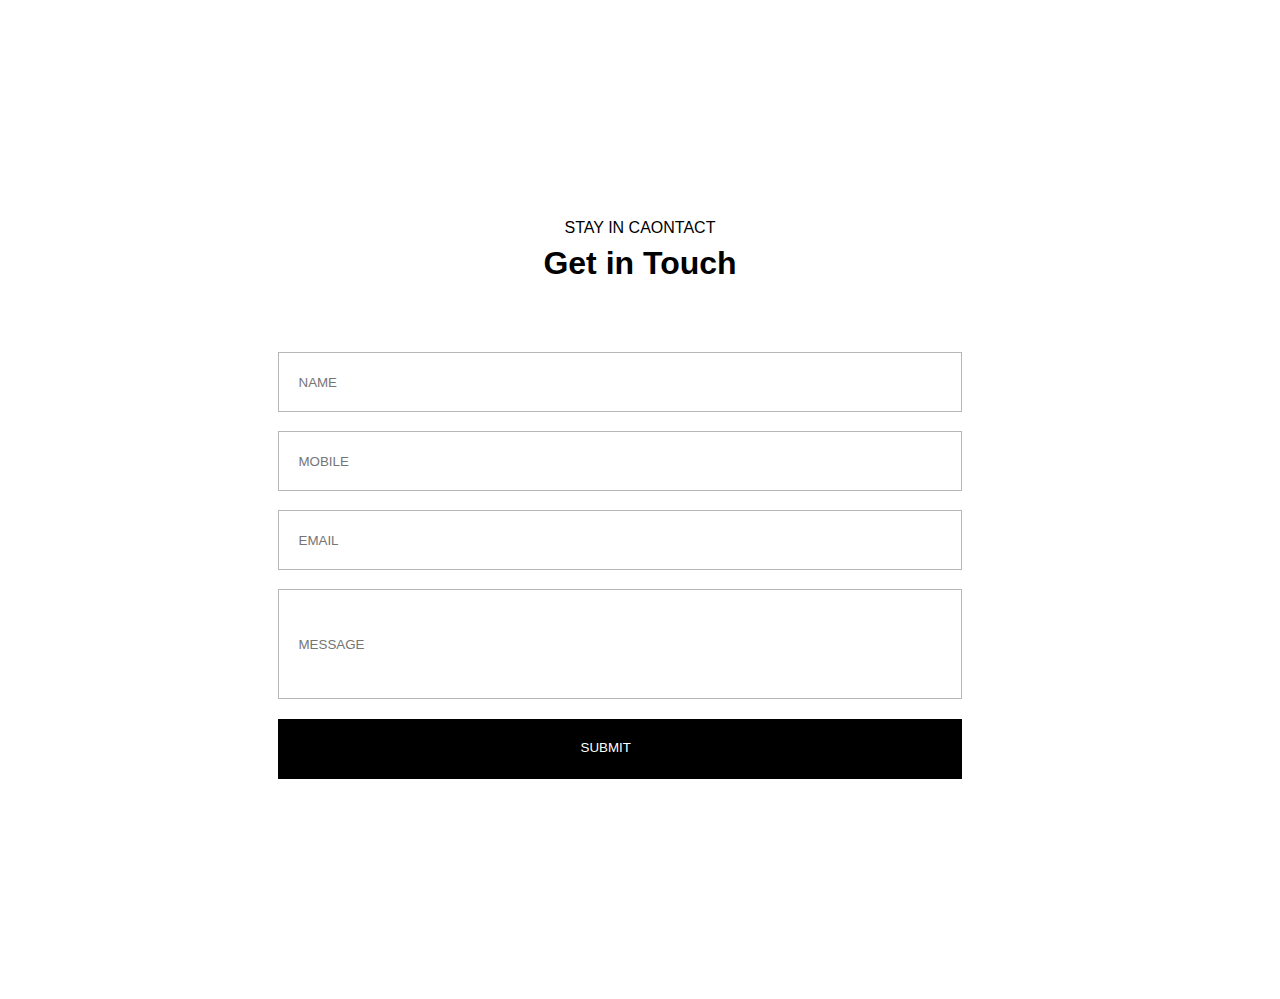
<file: homework/index.html>
<!DOCTYPE html>
<html lang="en">
  <head>
    <meta charset="UTF-8" />
    <meta name="viewport" content="width=device-width, initial-scale=1.0" />
    <title>Homework</title>
    <link rel="preconnect" href="https://fonts.googleapis.com" />
    <link rel="preconnect" href="https://fonts.gstatic.com" crossorigin />
    <link
      href="https://fonts.googleapis.com/css2?family=Quattrocento+Sans:ital,wght@0,400;0,700;1,400;1,700&display=swap"
      rel="stylesheet"
    />
    <link rel="preconnect" href="https://fonts.googleapis.com" />
    <link rel="preconnect" href="https://fonts.gstatic.com" crossorigin />
    <link
      href="https://fonts.googleapis.com/css2?family=Encode+Sans&display=swap"
      rel="stylesheet"
    />

    <link rel="stylesheet" href="./css/style.css" />
  </head>
  <body>
    <main>
      <div class="container">
        <p class="box__1">STAY IN CAONTACT</p>
        <h1 class="box__2">Get in Touch</h1>

        <form>
          <div class="forms">
            <input class="name__form" type="name" placeholder="NAME" />
            <input class="tel__form" type="tel" placeholder="MOBILE" />
            <input class="email__form" type="email" placeholder="EMAIL" />
            <input class="text__form" type="text" placeholder="MESSAGE" />
          </div>
          <button class="form__btn">SUBMIT</button>
        </form>
      </div>
    </main>
  </body>
</html>
</file>
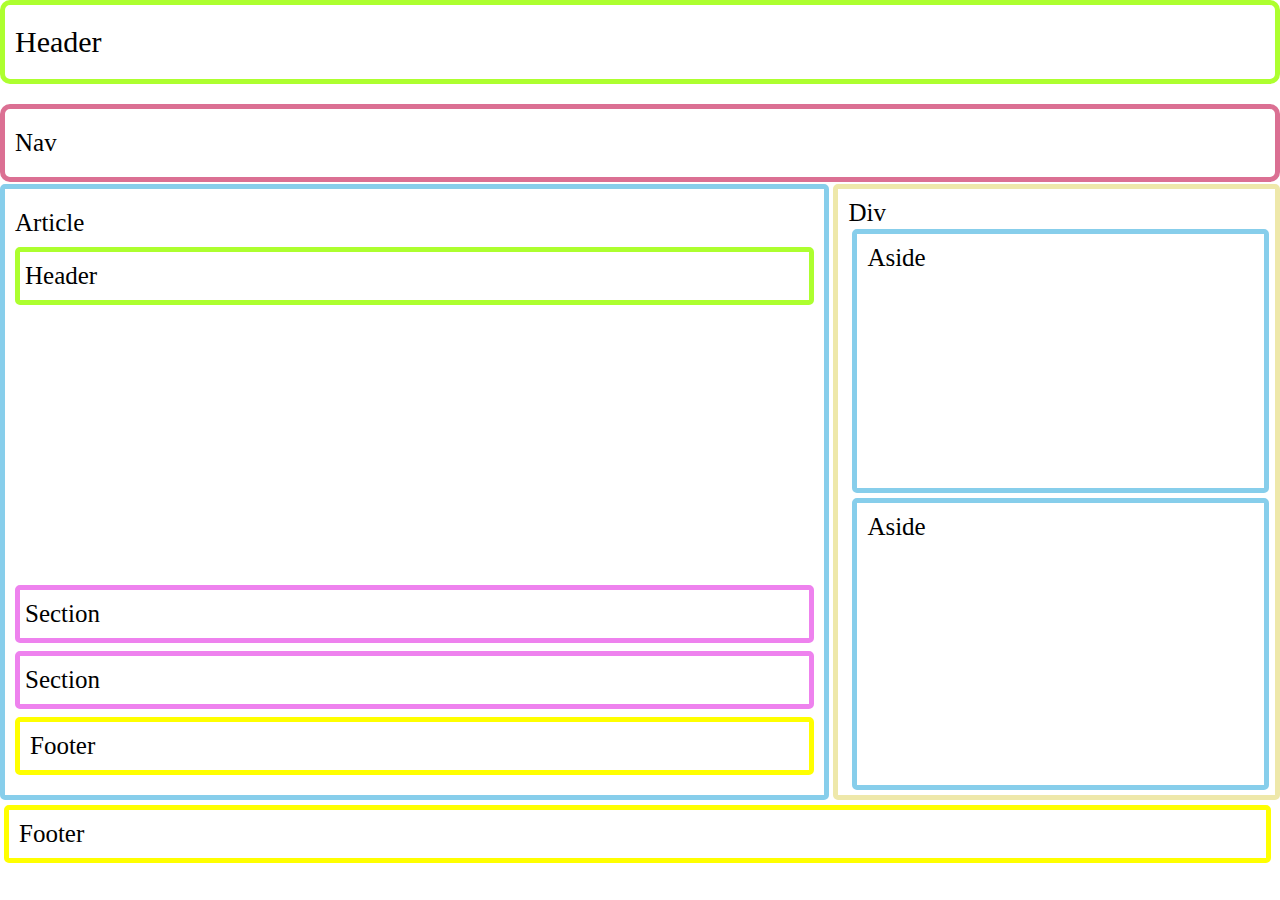
<file: lesson/index.html>
<!DOCTYPE html>
<html lang="en">
  <head>
    <meta charset="UTF-8" />
    <meta name="viewport" content="width=device-width, initial-scale=1.0" />
    <title>lesson</title>

    <link rel="stylesheet" href="./css/style.css" />
  </head>
  <body>
    <header class="par1">Header</header>
    <section class="par2">Nav</section>
    <main class="par9">
      <div class="par3">
        Article
        <section class="par4">Header</section>

        <section class="par5">Section</section>
        <section class="par6">Section</section>
        <footer class="par7">Footer</footer>
      </div>
      <div class="par8">
        Div
        <section class="par10">Aside</section>
        <section class="par11">Aside</section>
      </div>
    </main>

    <footer class="par12">Footer</footer>
  </body>
</html>
</file>
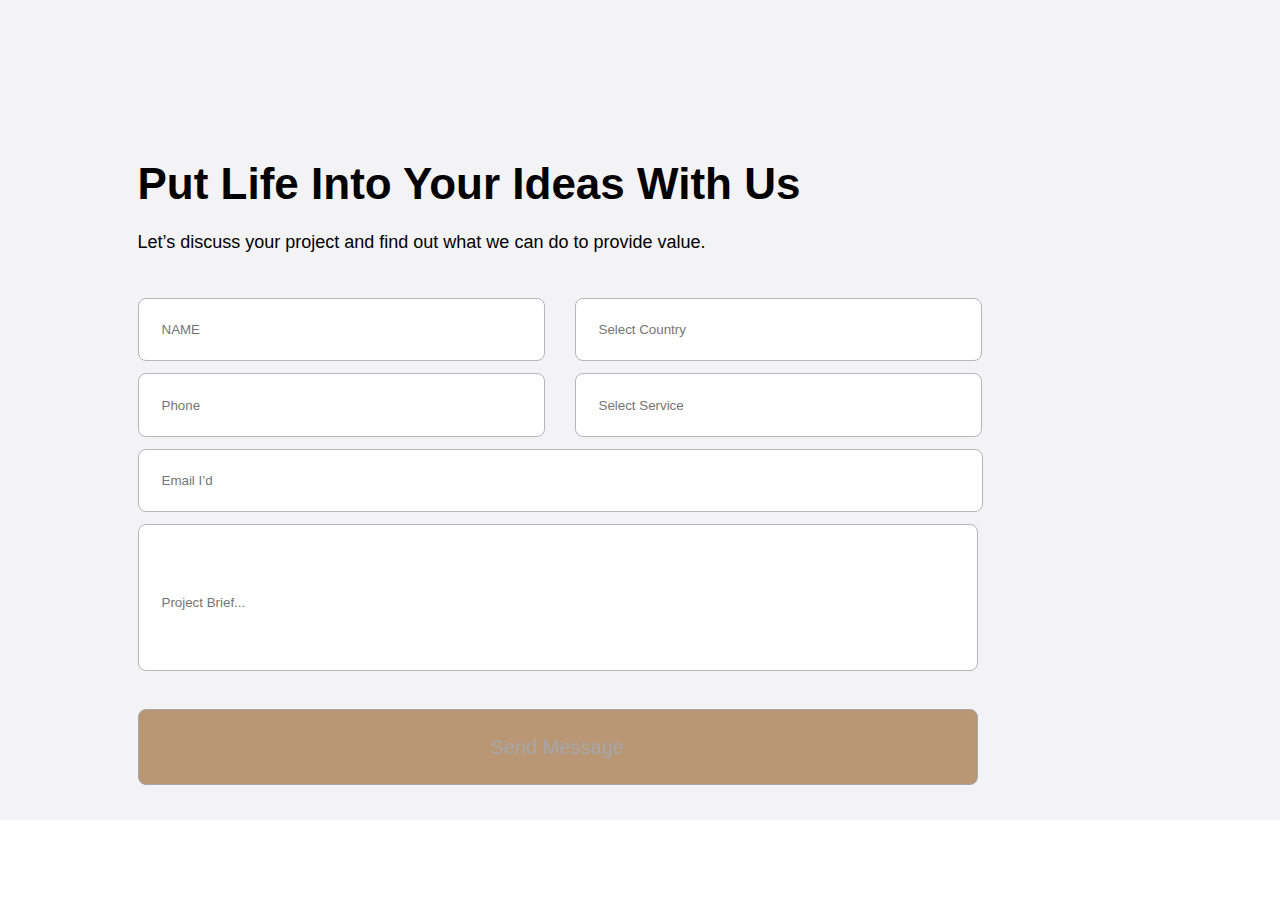
<file: homework/life.html>
<!DOCTYPE html>
<html lang="en">
  <head>
    <meta charset="UTF-8" />
    <meta name="viewport" content="width=device-width, initial-scale=1.0" />
    <title>Homework</title>

    <link rel="preconnect" href="https://fonts.googleapis.com" />
    <link rel="preconnect" href="https://fonts.gstatic.com" crossorigin />
    <link
      href="https://fonts.googleapis.com/css2?family=Quattrocento+Sans:ital,wght@0,400;0,700;1,400;1,700&display=swap"
      rel="stylesheet"
    />
    <link rel="preconnect" href="https://fonts.googleapis.com" />
    <link rel="preconnect" href="https://fonts.gstatic.com" crossorigin />
    <link
      href="https://fonts.googleapis.com/css2?family=Encode+Sans&display=swap"
      rel="stylesheet"
    />
    <link rel="stylesheet" href="./css/style.css" />
  </head>
  <body>
    <main class="life__main">
      <div class="container">
        <h1 class="life__title">Put Life Into Your Ideas With Us</h1>
        <p class="life__text">
          Let’s discuss your project and find out what we can do to provide
          value.
        </p>

        <form class="life__form">
          <input class="life__name" type="name" placeholder="NAME" />
          <input
            class="life__country"
            type="text"
            placeholder="Select Country"
          />
          <input class="life__phone" type="tel" placeholder="Phone" />
          <input
            class="life__service"
            type="text"
            placeholder="Select Service"
          />
          <input class="life__email" type="email" placeholder="Email I’d" />
          <input
            class="life__project"
            type="text"
            placeholder="Project Brief..."
          />

          <button class="life__btn">Send Message</button>
        </form>
      </div>
    </main>
  </body>
</html>
</file>
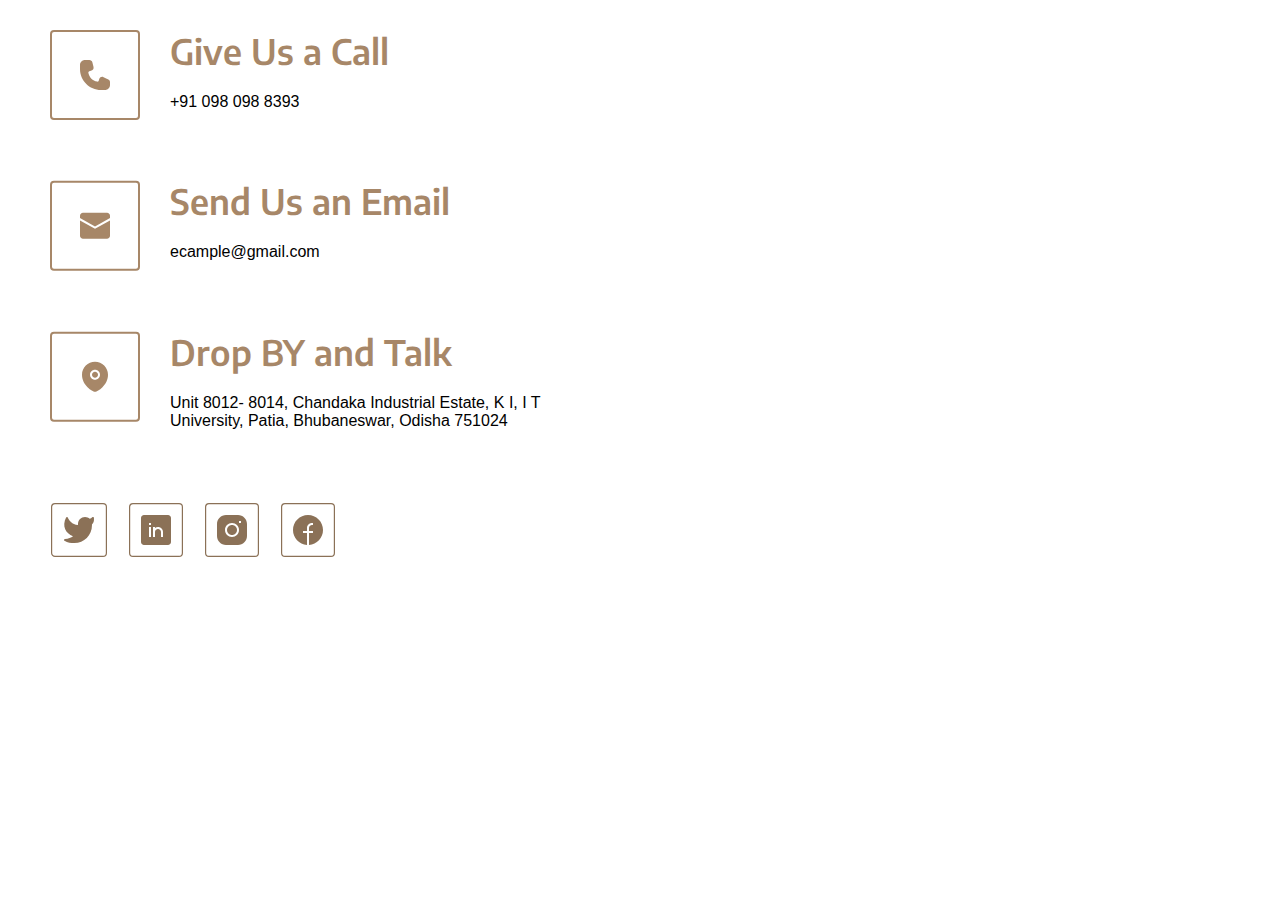
<file: homework/links.html>
<!DOCTYPE html>
<html lang="en">
  <head>
    <meta charset="UTF-8" />
    <meta name="viewport" content="width=device-width, initial-scale=1.0" />
    <title>Homework</title>

    <link rel="preconnect" href="https://fonts.googleapis.com" />
    <link rel="preconnect" href="https://fonts.gstatic.com" crossorigin />
    <link
      href="https://fonts.googleapis.com/css2?family=Quattrocento+Sans:ital,wght@0,400;0,700;1,400;1,700&display=swap"
      rel="stylesheet"
    />
    <link rel="preconnect" href="https://fonts.googleapis.com" />
    <link rel="preconnect" href="https://fonts.gstatic.com" crossorigin />
    <link
      href="https://fonts.googleapis.com/css2?family=Encode+Sans&display=swap"
      rel="stylesheet"
    />

    <link rel="stylesheet" href="./css/style.css" />
  </head>
  <body>
    <main class="links">
      <div class="container links__container">
        <section class="section__links-1">
          <div class="give">
            <img class="give__img" src="./images/call.svg" alt="" />
            <div class="give__title">
              <p class="give__text">Give Us a Call</p>
              <p class="give__tel">+91 098 098 8393</p>
            </div>
          </div>

          <div class="give">
            <img class="give__img" src="./images/mail.svg" alt="" />
            <div class="give__title">
              <p class="give__text">Send Us an Email</p>
              <p class="give__tel">ecample@gmail.com</p>
            </div>
          </div>

          <div class="give">
            <img class="give__img" src="./images/place.svg" alt="" />
            <div class="give__title">
              <p class="give__text">Drop BY and Talk</p>
              <p class="give__tel">
                Unit 8012- 8014, Chandaka Industrial Estate, K I, I T <br />
                University, Patia, Bhubaneswar, Odisha 751024
              </p>
            </div>
          </div>
          <img class="img__links" src="./images/links.svg" alt="" />
        </section>
      </div>
    </main>
  </body>
</html>
</file>
<file: homework/css/style.css>
* {
  margin: 0;
  padding: 0;
  box-sizing: border-box;
}

/* html {
  box-sizing: border-box;
} */

body {
  font-family: sans-serif;
}

.container {
  max-width: 1045px;
  padding: 0 20px;
  margin-left: auto;
  margin-right: auto;
}

.box__1 {
  padding-top: 219px;
  text-align: center;
}

.box__2 {
  text-align: center;
  padding-top: 8px;
}

.name__form {
  margin-top: 70px;
  margin-left: 140px;
  width: 684px;
  height: 60px;
  padding: 20px;
  border: 0.5px;
  display: flex;
  gap: 10px;
  border: 0.5px solid #b6b6b6;
}

.tel__form {
  margin-top: 19px;
  margin-left: 140px;
  width: 684px;
  height: 60px;
  padding: 20px;
  border: 0.5px;
  display: flex;
  gap: 10px;
  border: 0.5px solid #b6b6b6;
}

.email__form {
  margin-top: 19px;
  margin-left: 140px;
  width: 684px;
  height: 60px;
  padding: 20px;
  border: 0.5px;
  display: flex;
  gap: 10px;
  border: 0.5px solid #b6b6b6;
}

.text__form {
  margin-top: 19px;
  margin-left: 140px;
  margin-bottom: 20px;
  width: 684px;
  height: 110px;
  padding: 20px;
  border: 0.5px;
  display: flex;
  gap: 10px;
  border: 0.5px solid #b6b6b6;
}

.form__btn {
  margin-top: 19px;
  margin-left: 140px;
  margin-bottom: 220px;
  width: 684px;
  height: 60px;
  padding: 20px 302px;
  border: 0.5px;
  display: flex;
  gap: 10px;
  text-align: center;
  border: 0.5px solid black;
  background-color: black;
  color: white;
}

.life__main {
  background-color: #f3f3f5;
}

.life__title {
  padding-top: 153px;
  font-size: 44px;
  font-weight: 600;
  line-height: 61px;
  letter-spacing: 0em;
  text-align: left;
}

.life__text {
  padding-top: 16px;
  font-size: 18px;
  font-weight: 400;
  line-height: 25px;
  letter-spacing: 0em;
  text-align: left;
}

.life__name {
  margin-top: 43px;
  padding: 19px 23px;
  height: 63.4px;
  width: 407.55px;
  padding: 10px, 23px, 10px, 23px;
  border-radius: 8px;
  border: 0.5px;
  gap: 10px;
  border: 0.5px solid #b6b6b6;
  color: #5c5c5c;
}

.life__country {
  margin-top: 43px;
  margin-left: 25px;
  padding: 19px 23px;
  height: 63.4px;
  width: 407.55px;
  padding: 10px, 23px, 10px, 23px;
  border-radius: 8px;
  border: 0.5px;
  gap: 10px;
  border: 0.5px solid #b6b6b6;
  color: #5c5c5c;
}

.life__phone {
  margin-top: 12px;
  padding: 19px 23px;
  height: 63.4px;
  width: 407.55px;
  padding: 10px, 23px, 10px, 23px;
  border-radius: 8px;
  border: 0.5px;
  gap: 10px;
  border: 0.5px solid #b6b6b6;
  color: #5c5c5c;
}

.life__service {
  margin-top: 12px;
  margin-left: 25px;
  padding: 19px 23px;
  height: 63.4px;
  width: 407.55px;
  padding: 10px, 23px, 10px, 23px;
  border-radius: 8px;
  border: 0.5px;
  gap: 10px;
  border: 0.5px solid #b6b6b6;
  color: #5c5c5c;
}

.life__email {
  margin-top: 12px;
  padding: 19px 23px;
  width: 845px;
  height: 63px;
  padding: 10px, 23px, 10px, 23px;
  border-radius: 8px;
  border: 0.5px;
  gap: 10px;
  border: 0.5px solid #b6b6b6;
}

.life__project {
  margin-top: 12px;
  margin-bottom: 20px;
  padding-left: 23px;
  padding-top: 10px;
  width: 840px;
  height: 147.17px;
  padding: 10px, 23px, 10px, 23px;
  border-radius: 8px;
  border: 0.5px;
  gap: 10px;
  border: 0.5px solid #b6b6b6;
}

.life__btn {
  margin-top: 18px;
  margin-bottom: 35px;
  width: 840px;
  height: 75.85px;
  padding: 10px, 23px, 10px, 23px;
  border-radius: 8px;
  border: 0.5px;
  gap: 10px;
  border: 0.5px solid #a7a7a7;
  background-color: #b99674;
  color: #a7a7a7;

  font-size: 20px;
  font-weight: 400;
  line-height: 24px;
  letter-spacing: 0em;
  text-align: center;
}

.links {
  margin-right: 380px;
}

.links__container {
  max-width: 1045px;
  padding: 0 20px;
  margin-left: auto;
  margin-right: auto;
  display: flex;
}

.give {
  display: flex;
}

.give__img {
  padding: 30px;
  border-radius: 4px;
  border: 2px;
  gap: 10px;
}

.give__text {
  font-family: Encode Sans;
  font-size: 35px;
  font-weight: 600;
  line-height: 42px;
  letter-spacing: 0em;
  text-align: left;
  color: #a78768;
}

.give__tel {
  padding-top: 21px;
}

.give__title {
  padding-top: 30px;
}

.img__links {
  padding-top: 51px;
  padding-left: 30px;
}

.get__section {
  width: 1075px;
  height: 600px;
  background-color: #b99674;
}
</file>
<file: lesson/css/style.css>
* {
  margin: 0;
  padding: 0;
  box-sizing: border-box;
}

.par1 {
  padding: 20px 10px;
  width: 100%;
  height: 50%;
  border: 5px solid;
  border-color: greenyellow;
  border-radius: 10px;
  font-size: 30px;
}

.par2 {
  margin-top: 20px;
  font-size: 25px;
  padding: 20px 10px;
  width: 100%;
  height: 50%;
  border: 5px solid;
  border-color: palevioletred;
  border-radius: 10px;
}

.par3 {
  font-size: 25px;
  margin-top: 2px;
  width: 65%;
  height: 90%;
  padding: 20px 10px;
  border: 5px solid skyblue;
  border-radius: 5px;
}

.par4 {
  padding: 10px 5px;
  font-size: 25px;
  margin-top: 10px;
  border: 5px solid greenyellow;
  border-radius: 5px;
}

.par5 {
  padding: 10px 5px;
  font-size: 25px;
  margin-top: 35%;
  border: 5px solid violet;
  border-radius: 5px;
}

.par6 {
  padding: 10px 5px;
  font-size: 25px;
  margin-top: 1%;
  border: 5px solid violet;
  border-radius: 5px;
}

.par7 {
  padding: 10px;
  font-size: 25px;
  margin-top: 1%;
  border: 5px solid yellow;
  border-radius: 5px;
}

.par8 {
  width: 35%;
  padding: 10px;
  font-size: 25px;
  margin-top: 2px;
  margin-left: 4px;
  border: 5px solid palegoldenrod;
  border-radius: 5px;
}

.par9 {
  display: flex;
}

.par10 {
  width: 100%;
  height: 45%;
  padding: 10px;
  font-size: 25px;
  margin-top: 2px;
  margin-left: 4px;
  border: 5px solid skyblue;
  border-radius: 5px;
}

.par11 {
  width: 100%;
  height: 50%;
  padding: 10px;
  font-size: 25px;
  margin-top: 5px;
  margin-left: 4px;
  border: 5px solid skyblue;
  border-radius: 5px;
}

.par12 {
  width: 99%;
  padding: 10px;
  font-size: 25px;
  margin-top: 5px;
  margin-left: 4px;
  border: 5px solid yellow;
  border-radius: 5px;
}
</file>
